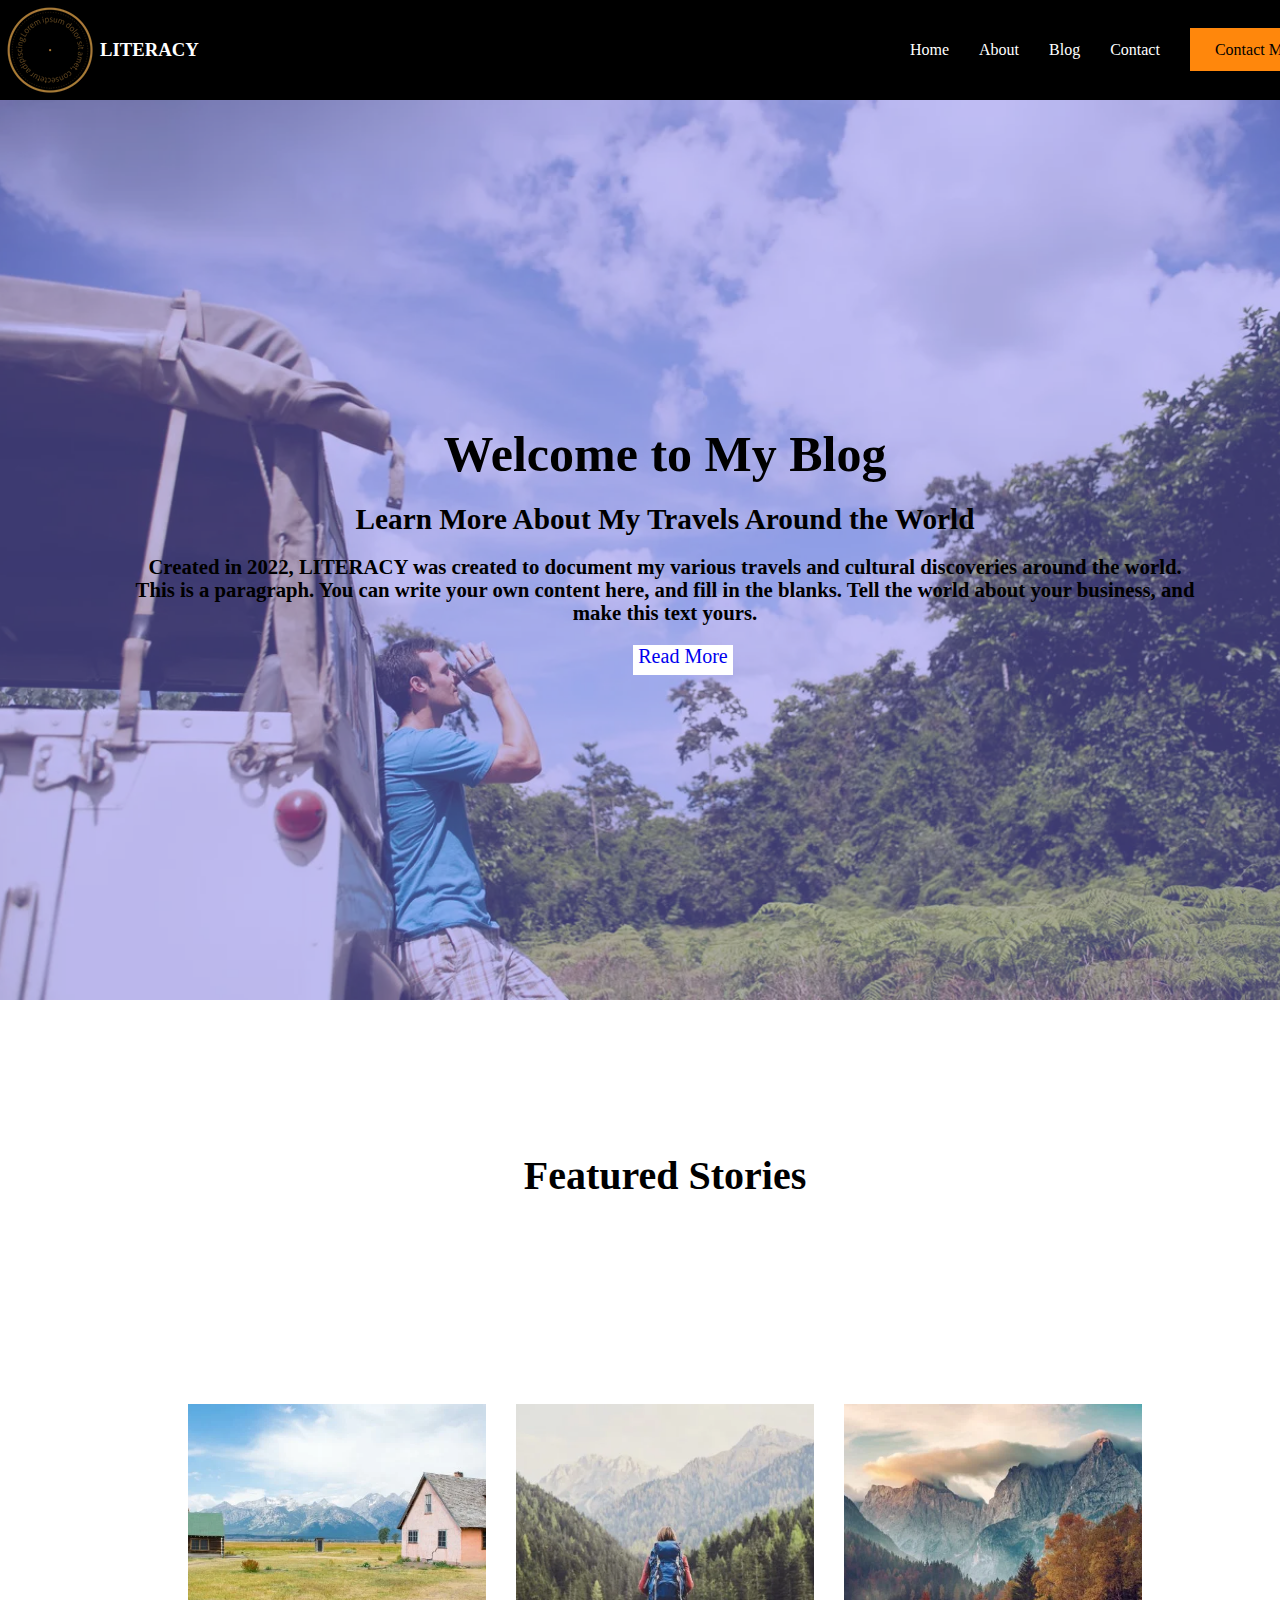
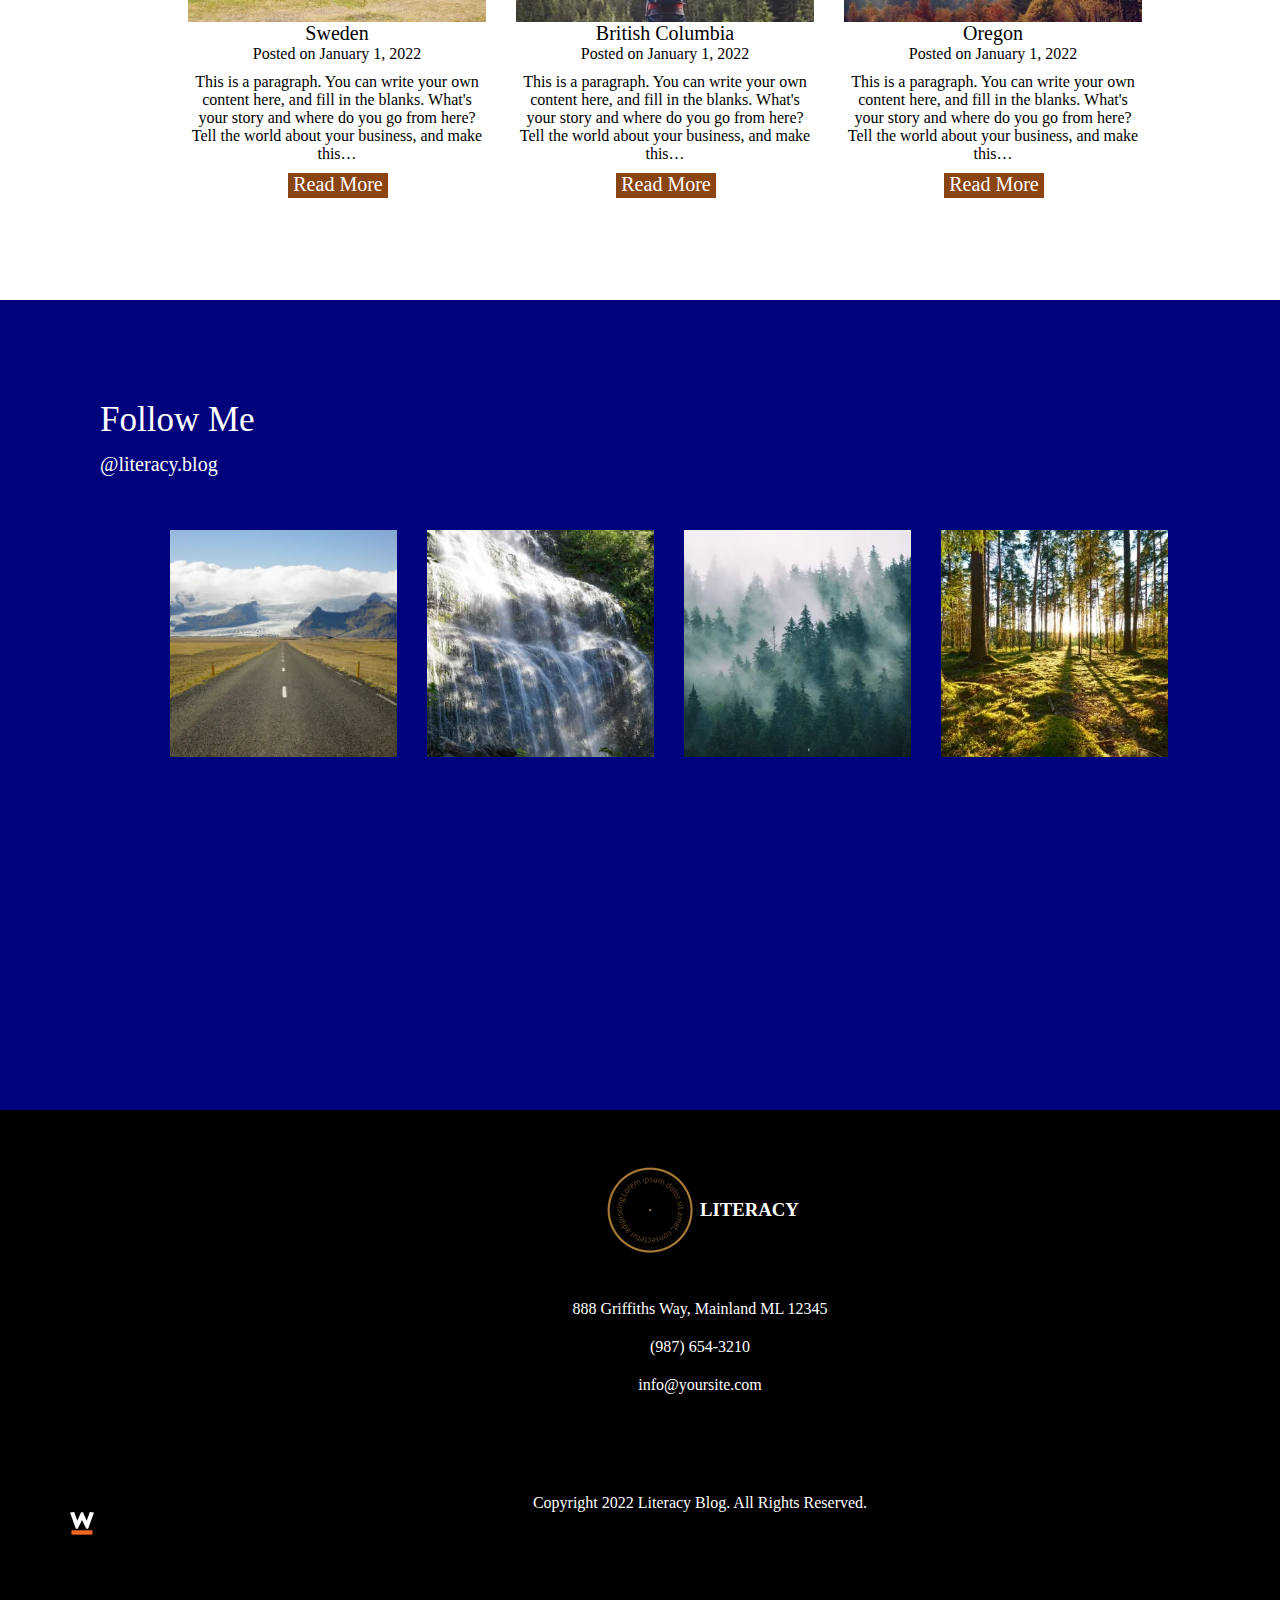
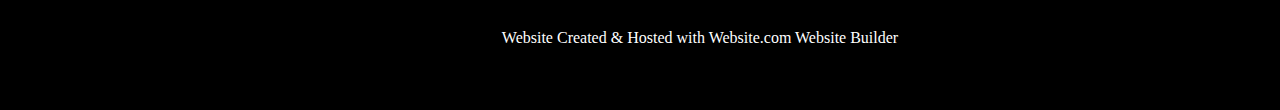
<file: index.html>
<!DOCTYPE html>
<html lang="en">
  <head>
    <meta charset="UTF-8" />
    <meta name="viewport" content="width=device-width, initial-scale=1.0" />
    <title>Document</title>
    <link rel="stylesheet" href="./assets/css/index.css" />
    <link
      rel="stylesheet"
      href="https://cdnjs.cloudflare.com/ajax/libs/font-awesome/6.0.0-beta3/css/all.min.css"
    />
  </head>
  <body>
    <div class="container">
      <header>
        <div class="menu">
          <div class="img">
            <img src="./assets/image/logo.webp" />
            <a href="index.html"><h3>LITERACY</h3></a>
          </div>

          <div class="navbar">
            <ul>
              <li><a href="index.html">Home</a></li>
              <li><a href="about.html">About</a></li>
              <li><a href="blog.html">Blog</a></li>
              <li><a href="contact.html">Contact</a></li>
              <li>
                <a href="contact.html" class="but">Contact Me</a>
              </li>
            </ul>
          </div>
          <i class="fa-solid fa-bars header-hamburger"></i>
        </div>
      </header>

      <main>
        <div>
          <div class="menu2">
            <img src="./assets/image/imageProxy.webp" alt="" />
            <div class="overlay"></div>
            <div class="menu-text">
              <h1>Welcome to My Blog</h1>

              <h3 class="h3">Learn More About My Travels Around the World</h3>

              <h5>
                Created in 2022, LITERACY was created to document my various
                travels and cultural discoveries around the world. This is a
                paragraph. You can write your own content here, and fill in the
                blanks. Tell the world about your business, and make this text
                yours.
              </h5>

              <div class="read"><a href="#menu3">Read More</a></div>
            </div>
          </div>
          <div class="menu3" id="menu3">
            <div class="text1">
              <h1>Featured Stories</h1>
            </div>
            <div class="images">
              <div class="images1">
                <div class="image">
                  <img src="./assets/image/image1.cfc" />
                </div>
                <div class="text2">
                  <span class="span1">Sweden</span>
                  <br />
                  <span class="span2">Posted on January 1, 2022</span>
                  <p>
                    This is a paragraph. You can write your own content here,
                    and fill in the blanks. What's your story and where do you
                    go from here? Tell the world about your business, and make
                    this…
                  </p>
                </div>
                <div class="read2"><a href="">Read More</a></div>
              </div>
              <div class="images1">
                <div class="image">
                  <img src="./assets/image/image2.cfc" />
                </div>
                <div class="text2">
                  <span class="span1">British Columbia</span>
                  <br />
                  <span class="span2">Posted on January 1, 2022</span>
                  <p>
                    This is a paragraph. You can write your own content here,
                    and fill in the blanks. What's your story and where do you
                    go from here? Tell the world about your business, and make
                    this…
                  </p>
                </div>
                <div class="read2"><a color="white " href="">Read More</a></div>
              </div>
              <div class="images1">
                <div class="image">
                  <img src="./assets/image/image3.cfc" />
                </div>
                <div class="text2">
                  <span class="span1">Oregon</span>
                  <br />
                  <span class="span2">Posted on January 1, 2022</span>
                  <p>
                    This is a paragraph. You can write your own content here,
                    and fill in the blanks. What's your story and where do you
                    go from here? Tell the world about your business, and make
                    this…
                  </p>
                </div>
                <div class="read2"><a href="">Read More</a></div>
              </div>
            </div>
          </div>
          <div class="menu4">
            <div class="follow">
              <span>Follow Me</span>
              <br />
              <a href="">@literacy.blog</a>
            </div>
            <div class="images2">
              <div class="image2">
                <img src="./assets/image/image1.2.webp" alt="" />
              </div>
              <div class="image2">
                <img src="./assets/image/image1.3.webp" alt="" />
              </div>
              <div class="image2">
                <img src="./assets/image/image1.4.webp" alt="" />
              </div>
              <div class="image2">
                <img src="./assets/image/image1.5.webp" alt="" />
              </div>
            </div>
          </div>
        </div>
      </main>
      <footer>
        <div class="footer">
          <div class="img">
            <img src="./assets/image/logo.webp" />
            <a href="index.html"><h3>LITERACY</h3></a>
          </div>
          <div class="footer-span">
            <p>888 Griffiths Way, Mainland ML 12345</p>

            <p><a href="">(987) 654-3210</a></p>

            <p><a href="">info@yoursite.com</a></p>

            <p class="footer-p">
              Copyright 2022 Literacy Blog. All Rights Reserved.
            </p>
            <svg
              xmlns="http://www.w3.org/2000/svg"
              viewBox="0 0 27.6 26.075"
              width="24px"
              style="fill: currentColor"
            >
              <g>
                <path
                  d="M0 .586L4.83 0l3.549 10.207L12.716.39h2.169l4.337 9.622L22.771-.001l4.83.586-6.752 18.7H18.68L13.8 9.134 8.921 19.282H6.752z"
                ></path>
                <path d="M25.761 26.075h-24.1v-5.1h24.1z" fill="#f26522"></path>
              </g>
            </svg>
            <p class="footer-p2">
              Website Created & Hosted with Website.com Website Builder
            </p>
          </div>
        </div>
      </footer>
    </div>
  </body>
</html>
</file>
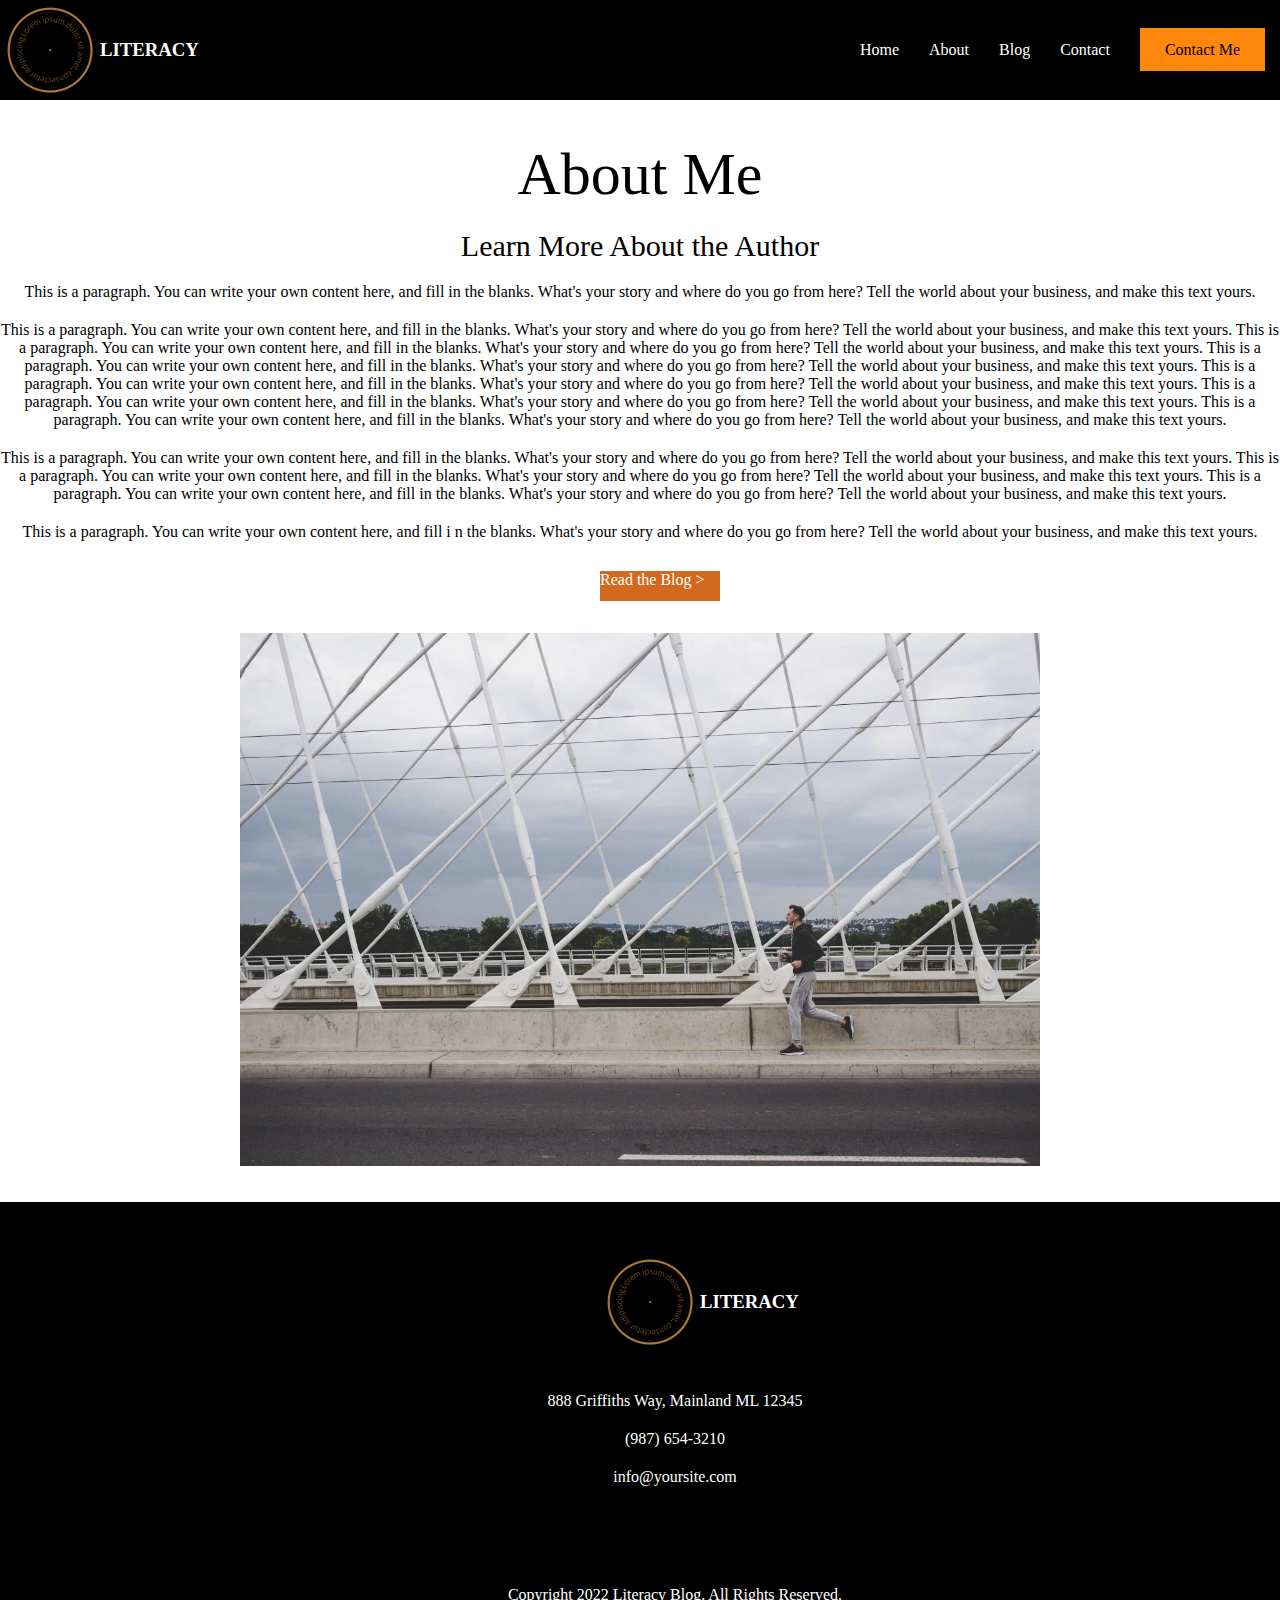
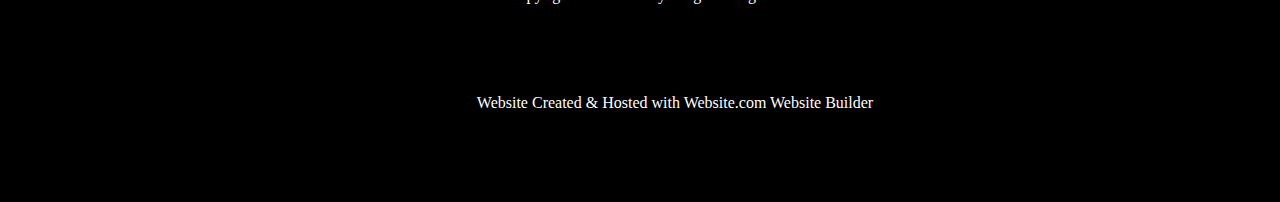
<file: about.html>
<!DOCTYPE html>
<html lang="en">
  <head>
    <meta charset="UTF-8" />
    <meta name="viewport" content="width=device-width, initial-scale=1.0" />
    <title>Document</title>
    <link rel="stylesheet" href="./assets/css/index.css" />
    <link rel="stylesheet" href="./assets/css/about.css" />
  </head>
  <body>
    <div>
      <header>
        <div class="menu">
          <div class="img">
            <img src="./assets/image/logo.webp" />
            <a href="index.html"><h3>LITERACY</h3></a>
          </div>

          <div class="navbar">
            <ul>
              <li><a href="index.html">Home</a></li>
              <li><a href="about.html">About</a></li>
              <li><a href="blog.html">Blog</a></li>
              <li><a href="contact.html">Contact</a></li>
              <li>
                <a href="contact.html" class="but">Contact Me</a>
              </li>
            </ul>
          </div>
        </div>
      </header>
      <main>
        <div class="about">
          <div class="aboutp">
            <p class="p1">About Me</p>
            <p class="p2">Learn More About the Author</p>
            <p>
              This is a paragraph. You can write your own content here, and fill
              in the blanks. What's your story and where do you go from here?
              Tell the world about your business, and make this text yours.
            </p>
            <p>
              This is a paragraph. You can write your own content here, and fill
              in the blanks. What's your story and where do you go from here?
              Tell the world about your business, and make this text yours. This
              is a paragraph. You can write your own content here, and fill in
              the blanks. What's your story and where do you go from here? Tell
              the world about your business, and make this text yours. This is a
              paragraph. You can write your own content here, and fill in the
              blanks. What's your story and where do you go from here? Tell the
              world about your business, and make this text yours. This is a
              paragraph. You can write your own content here, and fill in the
              blanks. What's your story and where do you go from here? Tell the
              world about your business, and make this text yours. This is a
              paragraph. You can write your own content here, and fill in the
              blanks. What's your story and where do you go from here? Tell the
              world about your business, and make this text yours. This is a
              paragraph. You can write your own content here, and fill in the
              blanks. What's your story and where do you go from here? Tell the
              world about your business, and make this text yours.
            </p>
            <p>
              This is a paragraph. You can write your own content here, and fill
              in the blanks. What's your story and where do you go from here?
              Tell the world about your business, and make this text yours. This
              is a paragraph. You can write your own content here, and fill in
              the blanks. What's your story and where do you go from here? Tell
              the world about your business, and make this text yours. This is a
              paragraph. You can write your own content here, and fill in the
              blanks. What's your story and where do you go from here? Tell the
              world about your business, and make this text yours.
            </p>
            <p>
              This is a paragraph. You can write your own content here, and fill
              i n the blanks. What's your story and where do you go from here?
              Tell the world about your business, and make this text yours.
            </p>
          </div>
          <div class="aboutp1">
            <p><a href=""> Read the Blog ></a></p>
          </div>
          <div class="about-img">
            <img src="./assets/image/about.webp" alt="" />
          </div>
        </div>
      </main>
      <footer>
        <div class="footer">
          <div class="img">
            <img src="./assets/image/logo.webp" />
            <a href="index.html"><h3>LITERACY</h3></a>
          </div>
          <div class="footer-span">
            <p>888 Griffiths Way, Mainland ML 12345</p>

            <p><a href="">(987) 654-3210</a></p>

            <p><a href="">info@yoursite.com</a></p>

            <p class="footer-p">
              Copyright 2022 Literacy Blog. All Rights Reserved.
            </p>
            <p class="footer-p2">
              Website Created & Hosted with Website.com Website Builder
            </p>
          </div>
        </div>
      </footer>
    </div>
  </body>
</html>
</file>
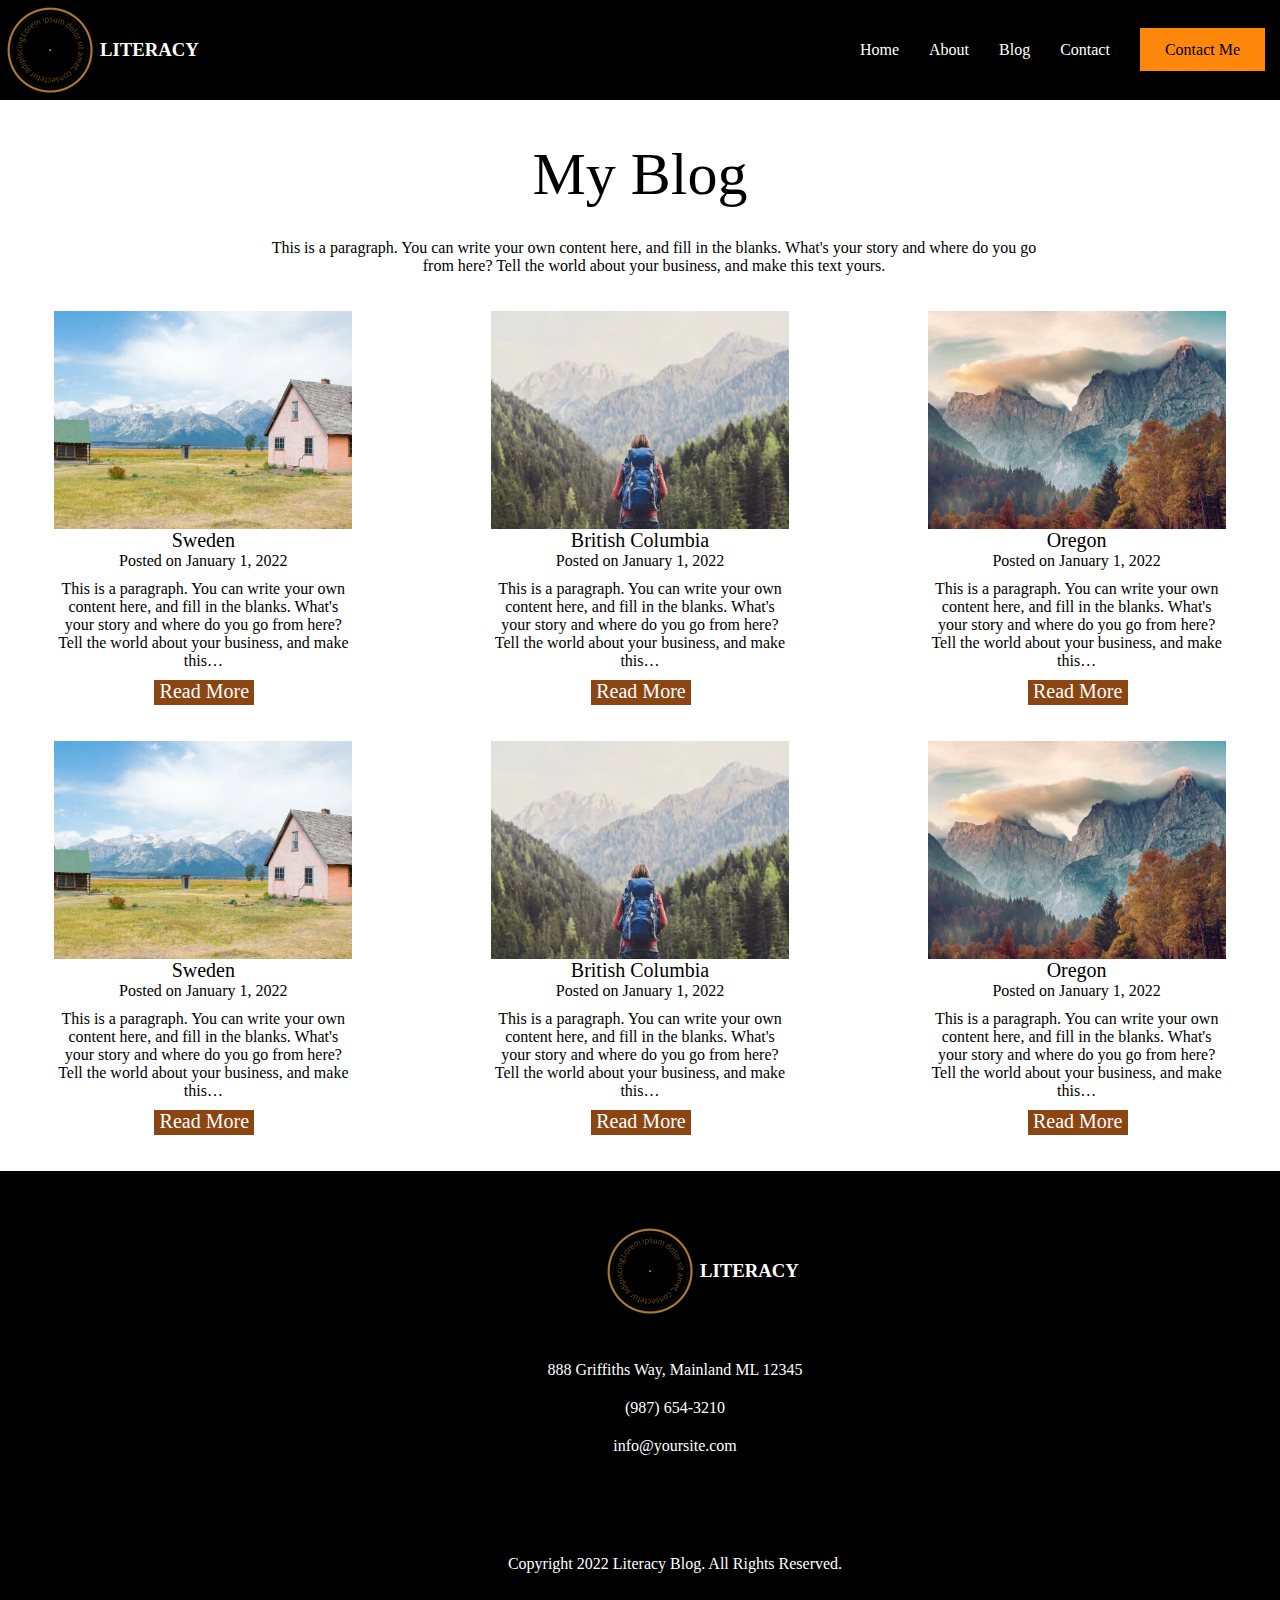
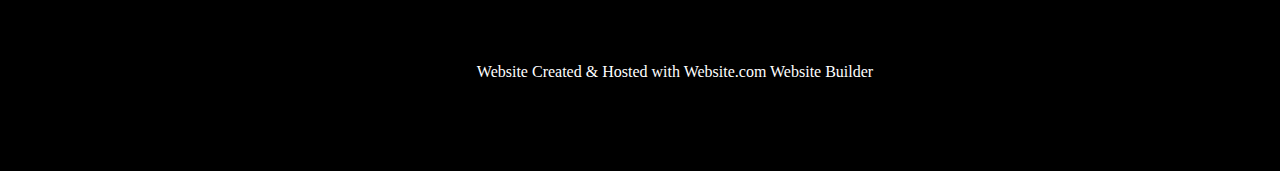
<file: blog.html>
<!DOCTYPE html>
<html lang="en">
  <head>
    <meta charset="UTF-8" />
    <meta name="viewport" content="width=device-width, initial-scale=1.0" />
    <title>Document</title>
    <link rel="stylesheet" href="./assets/css/index.css" />
    <link rel="stylesheet" href="./assets/css/blog.css" />
  </head>
  <body>
    <div>
      <header>
        <div class="menu">
          <div class="img">
            <img src="./assets/image/logo.webp" />
            <a href="index.html"><h3>LITERACY</h3></a>
          </div>

          <div class="navbar">
            <ul>
              <li><a href="index.html">Home</a></li>
              <li><a href="about.html">About</a></li>
              <li><a href="blog.html">Blog</a></li>
              <li><a href="contact.html">Contact</a></li>
              <li>
                <a href="contact.html" class="but">Contact Me</a>
              </li>
            </ul>
          </div>
        </div>
      </header>
      <main>
        <div class="blog">
          <div class="blog-text">
            <p class="blog-text-p">My Blog</p>
            <div class="blog-textp">
              <p>
                This is a paragraph. You can write your own content here, and
                fill in the blanks. What's your story and where do you go from
                here? Tell the world about your business, and make this text
                yours.
              </p>
            </div>
          </div>
          <br />
          <br />
          <div class="images">
            <div class="images1">
              <div class="image">
                <img src="./assets/image/image1.cfc" />
              </div>
              <div class="text2">
                <span class="span1">Sweden</span>
                <br />
                <span class="span2">Posted on January 1, 2022</span>
                <p>
                  This is a paragraph. You can write your own content here, and
                  fill in the blanks. What's your story and where do you go from
                  here? Tell the world about your business, and make this…
                </p>
              </div>
              <div class="read2"><a href="">Read More</a></div>
            </div>
            <div class="images1">
              <div class="image">
                <img src="./assets/image/image2.cfc" />
              </div>
              <div class="text2">
                <span class="span1">British Columbia</span>
                <br />
                <span class="span2">Posted on January 1, 2022</span>
                <p>
                  This is a paragraph. You can write your own content here, and
                  fill in the blanks. What's your story and where do you go from
                  here? Tell the world about your business, and make this…
                </p>
              </div>
              <div class="read2"><a color="white " href="">Read More</a></div>
            </div>
            <div class="images1">
              <div class="image">
                <img src="./assets/image/image3.cfc" />
              </div>
              <div class="text2">
                <span class="span1">Oregon</span>
                <br />
                <span class="span2">Posted on January 1, 2022</span>
                <p>
                  This is a paragraph. You can write your own content here, and
                  fill in the blanks. What's your story and where do you go from
                  here? Tell the world about your business, and make this…
                </p>
              </div>
              <div class="read2"><a href="">Read More</a></div>
            </div>
          </div>
          <br />
          <br />
          <div class="images">
            <div class="images1">
              <div class="image">
                <img src="./assets/image/image1.cfc" />
              </div>
              <div class="text2">
                <span class="span1">Sweden</span>
                <br />
                <span class="span2">Posted on January 1, 2022</span>
                <p>
                  This is a paragraph. You can write your own content here, and
                  fill in the blanks. What's your story and where do you go from
                  here? Tell the world about your business, and make this…
                </p>
              </div>
              <div class="read2"><a href="">Read More</a></div>
            </div>
            <div class="images1">
              <div class="image">
                <img src="./assets/image/image2.cfc" />
              </div>
              <div class="text2">
                <span class="span1">British Columbia</span>
                <br />
                <span class="span2">Posted on January 1, 2022</span>
                <p>
                  This is a paragraph. You can write your own content here, and
                  fill in the blanks. What's your story and where do you go from
                  here? Tell the world about your business, and make this…
                </p>
              </div>
              <div class="read2"><a color="white " href="">Read More</a></div>
            </div>
            <div class="images1">
              <div class="image">
                <img src="./assets/image/image3.cfc" />
              </div>
              <div class="text2">
                <span class="span1">Oregon</span>
                <br />
                <span class="span2">Posted on January 1, 2022</span>
                <p>
                  This is a paragraph. You can write your own content here, and
                  fill in the blanks. What's your story and where do you go from
                  here? Tell the world about your business, and make this…
                </p>
              </div>
              <div class="read2"><a href="">Read More</a></div>
            </div>
          </div>
          <br />
          <br />
        </div>
      </main>
      <footer>
        <div class="footer">
          <div class="img">
            <img src="./assets/image/logo.webp" />
            <a href="index.html"><h3>LITERACY</h3></a>
          </div>
          <div class="footer-span">
            <p>888 Griffiths Way, Mainland ML 12345</p>

            <p><a href="">(987) 654-3210</a></p>

            <p><a href="">info@yoursite.com</a></p>

            <p class="footer-p">
              Copyright 2022 Literacy Blog. All Rights Reserved.
            </p>
            <p class="footer-p2">
              Website Created & Hosted with Website.com Website Builder
            </p>
          </div>
          <div></div>
        </div>
      </footer>
    </div>
  </body>
</html>
</file>
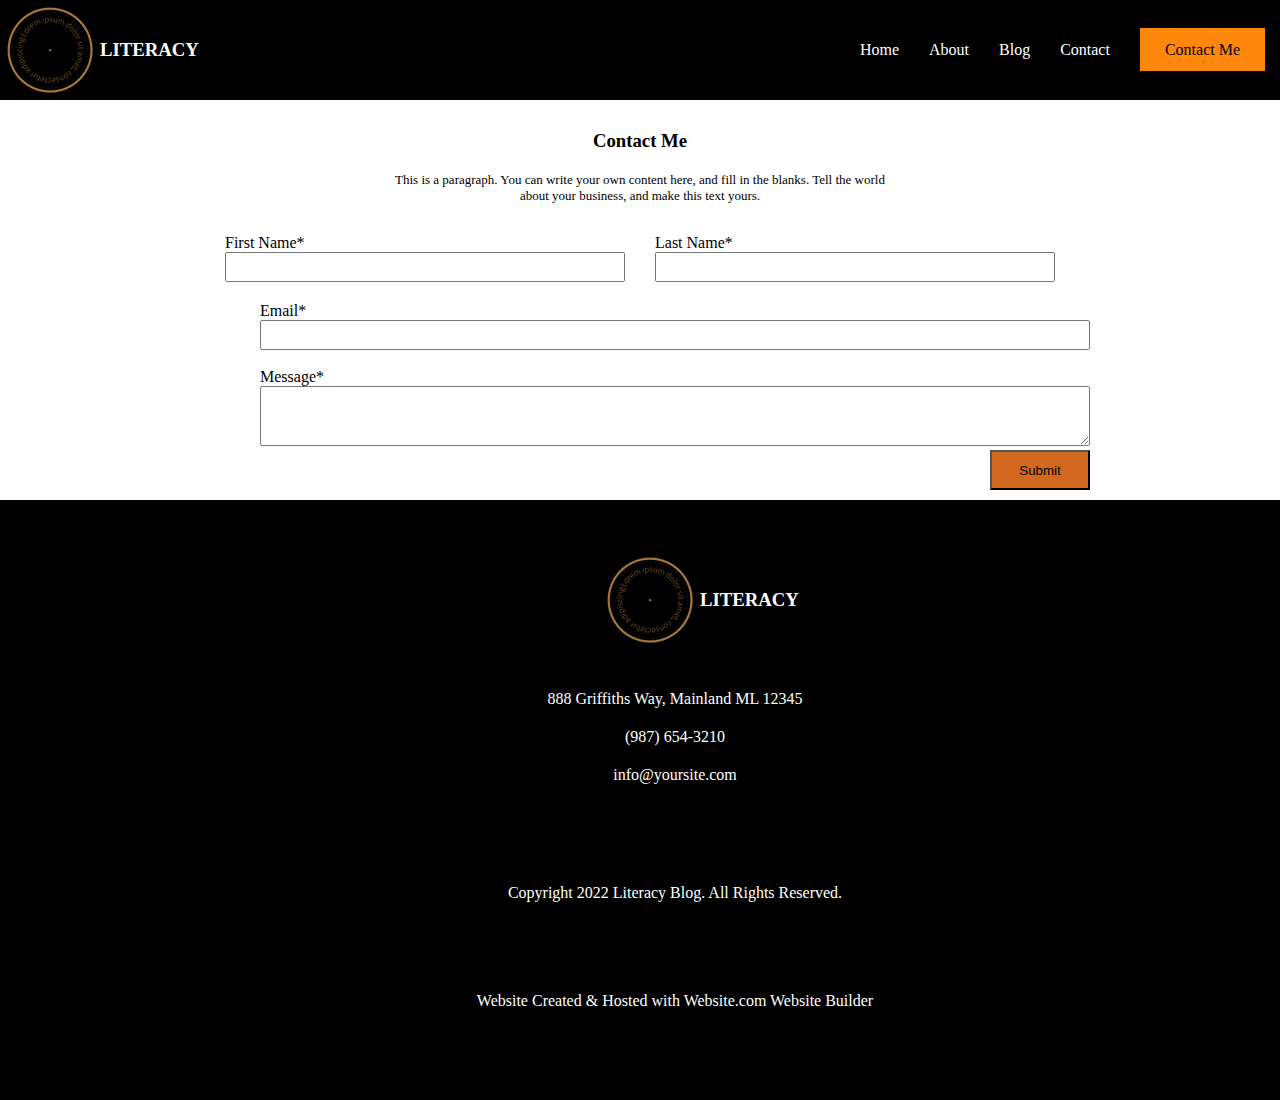
<file: contact.html>
<!DOCTYPE html>
<html lang="en">
  <head>
    <meta charset="UTF-8" />
    <meta name="viewport" content="width=device-width, initial-scale=1.0" />
    <title>Document</title>
    <link rel="stylesheet" href="./assets/css/index.css" />
    <link rel="stylesheet" href="./assets/css/contact.css" />
  </head>
  <body>
    <div>
      <header>
        <div class="menu">
          <div class="img">
            <img src="./assets/image/logo.webp" />
            <a href="index.html"><h3>LITERACY</h3></a>
          </div>

          <div class="navbar">
            <ul>
              <li><a href="index.html">Home</a></li>
              <li><a href="about.html">About</a></li>
              <li><a href="blog.html">Blog</a></li>
              <li><a href="contact.html">Contact</a></li>
              <li>
                <a href="contact.html" class="but">Contact Me</a>
              </li>
            </ul>
          </div>
        </div>
      </header>

      <main>
        <div class="contact-main">
          <div class="contact-top">
            <h3>Contact Me</h3>
            <p>
              This is a paragraph. You can write your own content here, and fill
              in the blanks. Tell the world about your business, and make this
              text yours.
            </p>
          </div>
          <div class="contact-bottom">
            <form action="">
              <div class="contact-input">
                <div>
                  <label for="firstname">First Name*</label>
                  <br />
                  <input type="text" id="firstname" name="" required />
                </div>
                <div>
                  <label for="lastname">Last Name*</label>
                  <br />
                  <input type="text" id="lastname" name="" required />
                </div>
              </div>
              <div class="contact-input1">
                <label for="email">Email*</label>
                <br />
                <input type="email" name="" id="email" />
                <br />
                <br />
                <label for="message">Message*</label>
                <br />
                <textarea name="message" id="message"></textarea>
              </div>

              <button type="submit">Submit</button>
            </form>
          </div>
        </div>
      </main>

      <footer>
        <div class="footer">
          <div class="img">
            <img src="./assets/image/logo.webp" />
            <a href="index.html"><h3>LITERACY</h3></a>
          </div>
          <div class="footer-span">
            <p>888 Griffiths Way, Mainland ML 12345</p>

            <p><a href="">(987) 654-3210</a></p>

            <p><a href="">info@yoursite.com</a></p>

            <p class="footer-p">
              Copyright 2022 Literacy Blog. All Rights Reserved.
            </p>
            <p class="footer-p2">
              Website Created & Hosted with Website.com Website Builder
            </p>
          </div>
        </div>
      </footer>
    </div>
  </body>
</html>
</file>
<file: assets/css/index.css>
* {
  margin: 0px;
  padding: 0px;
  text-decoration: none;
  list-style-type: none;
  box-sizing: border-box;
}
.container {
  width: 1330px;
  height: auto;
}
.menu {
  display: flex;
  justify-content: space-between;
  background-color: black;
  align-items: center;
}
.img {
  display: flex;
  align-items: center;
}

.menu .img a {
  color: white;
}
.navbar ul {
  display: flex;
}

.navbar ul li {
  padding: 15px;
}

.navbar ul li a {
  color: white;
}
.navbar ul li .but {
  padding: 13px 25px;
  background-color: rgb(255, 135, 12);
  color: black;
}
header .header-hamburger {
  display: none;
  color: white;
}
.menu2 {
  position: relative;
  width: 100%;
  height: 100vh;
  margin: 0 center;
}
.menu2 > img {
  object-fit: cover;
  position: absolute;
  height: 100%;
  width: 100%;
}

.overlay {
  position: absolute;
  background-color: rgba(127, 121, 236, 0.474);
  width: 100%;
  height: 100%;
}

.menu-text {
  text-align: center;
  font-size: 25px;
  width: 80%;
  position: absolute;
  top: 50%;
  left: 50%;
  transform: translate(-50%, -50%);
}
.menu-text .read {
  width: 100px;
  height: 30px;
  margin-top: 20px;
  margin-left: 500px;
  font-size: 20px;

  background-color: white;
}
.menu-text h3 {
  margin-top: 20px;
}
.menu-text h5 {
  margin-top: 20px;
}
.menu3 {
  display: flex;
  justify-content: space-around;
  flex-direction: column;
  align-items: center;
  width: 100%;
  height: 100vh;
  background-position: center center;
  background-repeat: no-repeat;
  background-size: cover;
  background-color: white;
}
.images {
  display: flex;
  justify-content: space-around;
  flex-direction: row;
  align-items: center;
  gap: 30px;
}
.text1 {
  padding-top: 50px;
  text-align: center;
  font-size: 20px;
}

.image {
  display: flex;
  align-items: center;
  width: 298px;
  height: 218px;
  overflow: hidden;
}

.image img {
  width: 100%;
  height: 218px;
  object-fit: cover;
}

.images1 {
  width: 298px;
  min-height: 218px;
}
.text2 {
  text-align: center;
}
.text2 .span1 {
  font-size: 20px;
}
.text2 > p {
  margin-top: 10px;
}
.read2 {
  margin-left: 100px;
  margin-top: 10px;
  text-align: center;
  width: 100px;
  height: 25px;
  background-color: saddlebrown;
}
.read2 > a {
  color: white;
  font-size: 20px;
}
.menu4 {
  position: relative;
  width: 100%;
  height: 90vh;

  background-color: rgb(2, 2, 124);
}
.follow {
  padding-top: 100px;
  padding-left: 100px;
  font-size: 35px;
  color: white;
}
.follow a {
  font-size: 20px;
  color: white;
}
.images2 {
  display: flex;
  margin-left: 170px;
  gap: 30px;
}
.image2 {
  margin-top: 50px;
  width: 227px;
  height: 227px;
}
.image2 img {
  width: 100%;
  height: 100%;
  object-fit: cover;
}
.footer {
  width: 100%;
  min-height: 600px;
  background-color: black;
}
.footer .img {
  margin-left: 600px;
  padding-top: 50px;
  display: flex;
  align-items: center;
}
.footer .img a {
  color: white;
}

.footer-span {
  padding-top: 20px;
  margin-left: 70px;
  align-items: center;
  color: white;
}
.footer-span > p {
  text-align: center;
  margin-top: 20px;
}
.footer-span > p > a {
  color: white;
}
.footer-p {
  padding-top: 80px;
}
.footer-p2 {
  padding-top: 70px;
}
@media screen and (max-width: 992px) {
  header .header-hamburger {
    display: inline-block;
    color: white;
    font-size: 2rem;
    padding-right: 20px;
  }
  .navbar {
    display: none;
  }
}
</file>
<file: assets/css/about.css>
.about {
  width: 100%;
  min-height: 600px;
  background-color: white;
}
.aboutp {
  padding-top: 20px;
  text-align: center;
}
.aboutp > p {
  padding-top: 20px;
}
.aboutp .p1 {
  font-size: 60px;
}
.aboutp .p2 {
  font-size: 30px;
}
.aboutp1 {
  width: 120px;
  height: 30px;
  margin-left: 600px;
  margin-top: 30px;
  background-color: chocolate;
}
.aboutp1 > p > a {
  display: inline-block;
  color: white;
  text-align: center;
}
.about-img {
  padding: 2rem 0;
  margin: auto;
  object-fit: cover;
  width: 800px;
}

.about-img img {
  width: 100%;
  height: 100%;
}
</file>
<file: assets/css/blog.css>
.blog {
  width: 100%;
  min-height: 500px;
  background-color: white;
}
.blog-text {
  padding-top: 40px;
  text-align: center;
}
.blog-text-p {
  font-size: 60px;
}
.blog-textp {
  padding-top: 30px;
  margin-left: 270px;
  width: 60%;
  min-height: 50px;
}
</file>
<file: assets/css/contact.css>
.contact-main {
  width: 100%;
  min-height: 400px;
}

.contact-top p {
  display: inline-block;
  width: 520px;
  margin-top: 20px;
  font-size: 13px;
}
.contact-top {
  padding-top: 30px;
  text-align: center;
}
.contact-input {
  display: flex;
  justify-content: center;
  gap: 30px;
}
.contact-input input {
  width: 400px;
  height: 30px;
}
.contact-input1 {
  margin-left: 260px;
  margin-top: 20px;
}
.contact-input1 input {
  width: 830px;
  height: 30px;
}
.contact-input1 textarea {
  width: 830px;
  height: 60px;
}
form button {
  margin-left: 990px;
  background-color: chocolate;
  width: 100px;
  height: 40px;
}
.contact-bottom {
  margin-top: 30px;
}
</file>
